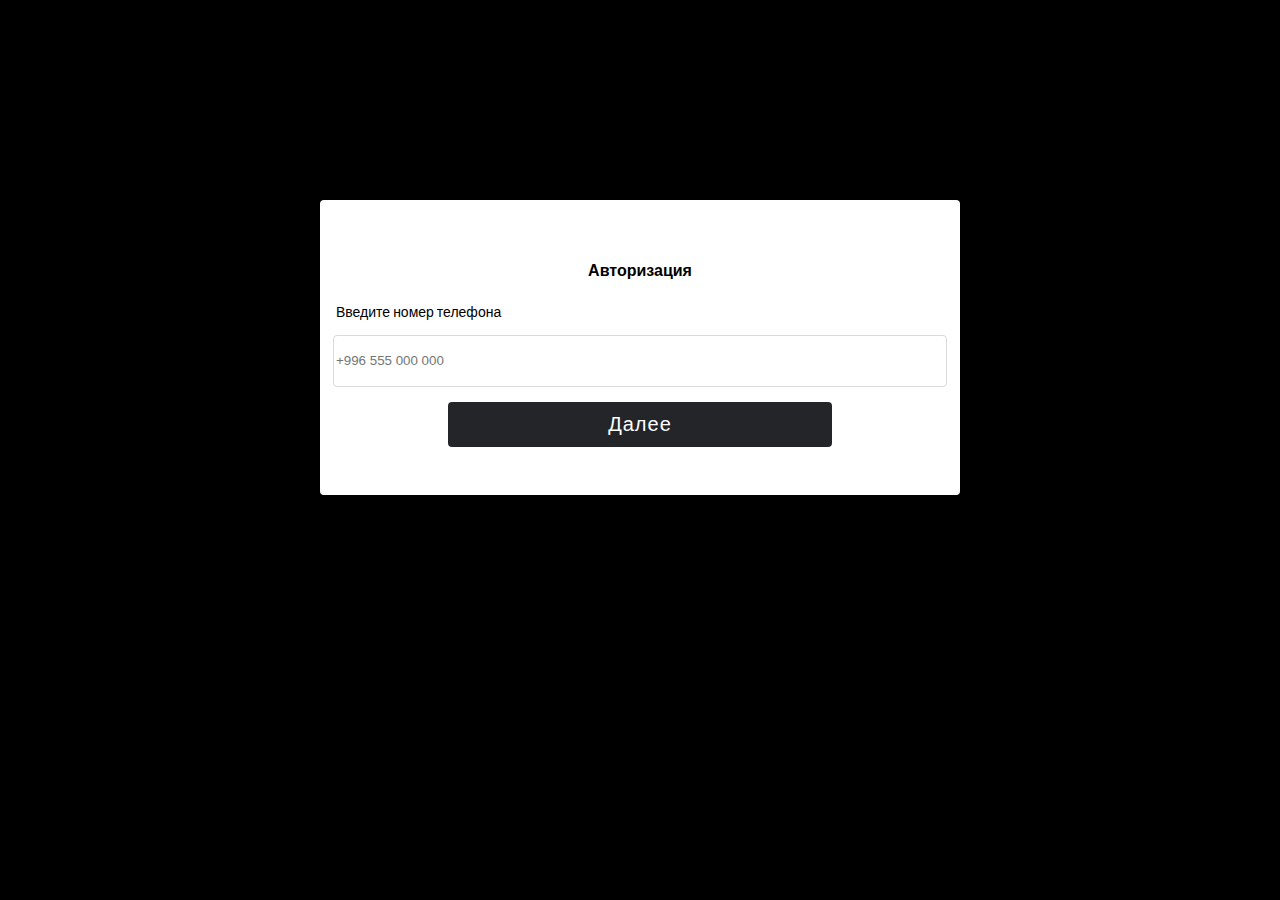
<file: index.html>
<!DOCTYPE html>
<html lang="en">
<head>
    <meta charset="UTF-8">
    <meta http-equiv="X-UA-Compatible" content="IE=edge">
    <meta name="viewport" content="width=device-width, initial-scale=1.0">
    <title>MegaStore</title>
    <link rel="preconnect" href="https://fonts.googleapis.com">
    <link rel="preconnect" href="https://fonts.gstatic.com" crossorigin>
    <link href="https://fonts.googleapis.com/css2?family=Sora:wght@400;600&display=swap" rel="stylesheet">
    <link rel="stylesheet" href="style.css">
</head>
<body>
    <section class="form_authorization">
       <div>
        <h4>Авторизация </h4>
        <p>Введите номер телефона</p>
        <input class="form_enter_number" type="tel" placeholder="+996 555 000 000">
        <a href="./about.html"><button>Далее</button></a>
       </div>
    </section>
</body>
</html>
</file>
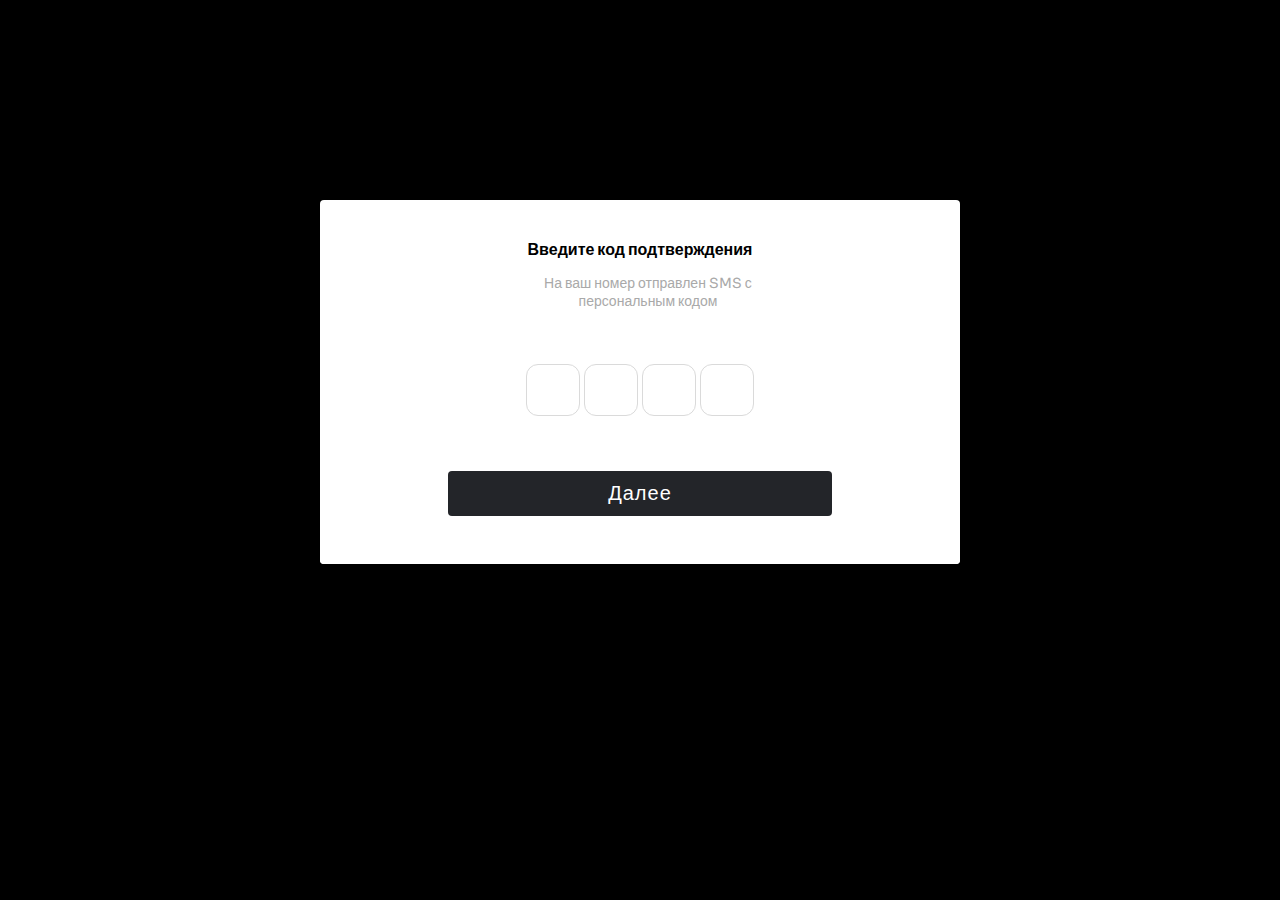
<file: about.html>
<!DOCTYPE html>
<html lang="en">
<head>
    <meta charset="UTF-8">
    <meta http-equiv="X-UA-Compatible" content="IE=edge">
    <meta name="viewport" content="width=device-width, initial-scale=1.0">
    <title>MegaStore</title>
    <link rel="preconnect" href="https://fonts.googleapis.com">
    <link rel="preconnect" href="https://fonts.gstatic.com" crossorigin>
    <link href="https://fonts.googleapis.com/css2?family=Sora:wght@400;600&display=swap" rel="stylesheet">
    <link rel="stylesheet" href="style.css">
</head>
<body>
    <section class="form_verification">
        <div>
            <h4>Введите код подтверждения </h4>
            <p>На ваш номер отправлен SMS с <br> персональным кодом</p>
            <span>
                <input class="form_password" type="number">
                <input class="form_password" type="number">
                <input class="form_password" type="number">
                <input class="form_password" type="number">
            </span>
        <div class="align_center">         
            <a href="./main.html"><button>Далее</button></a>
        </div>
        </div>
    </section>
</body>
</html>
</file>
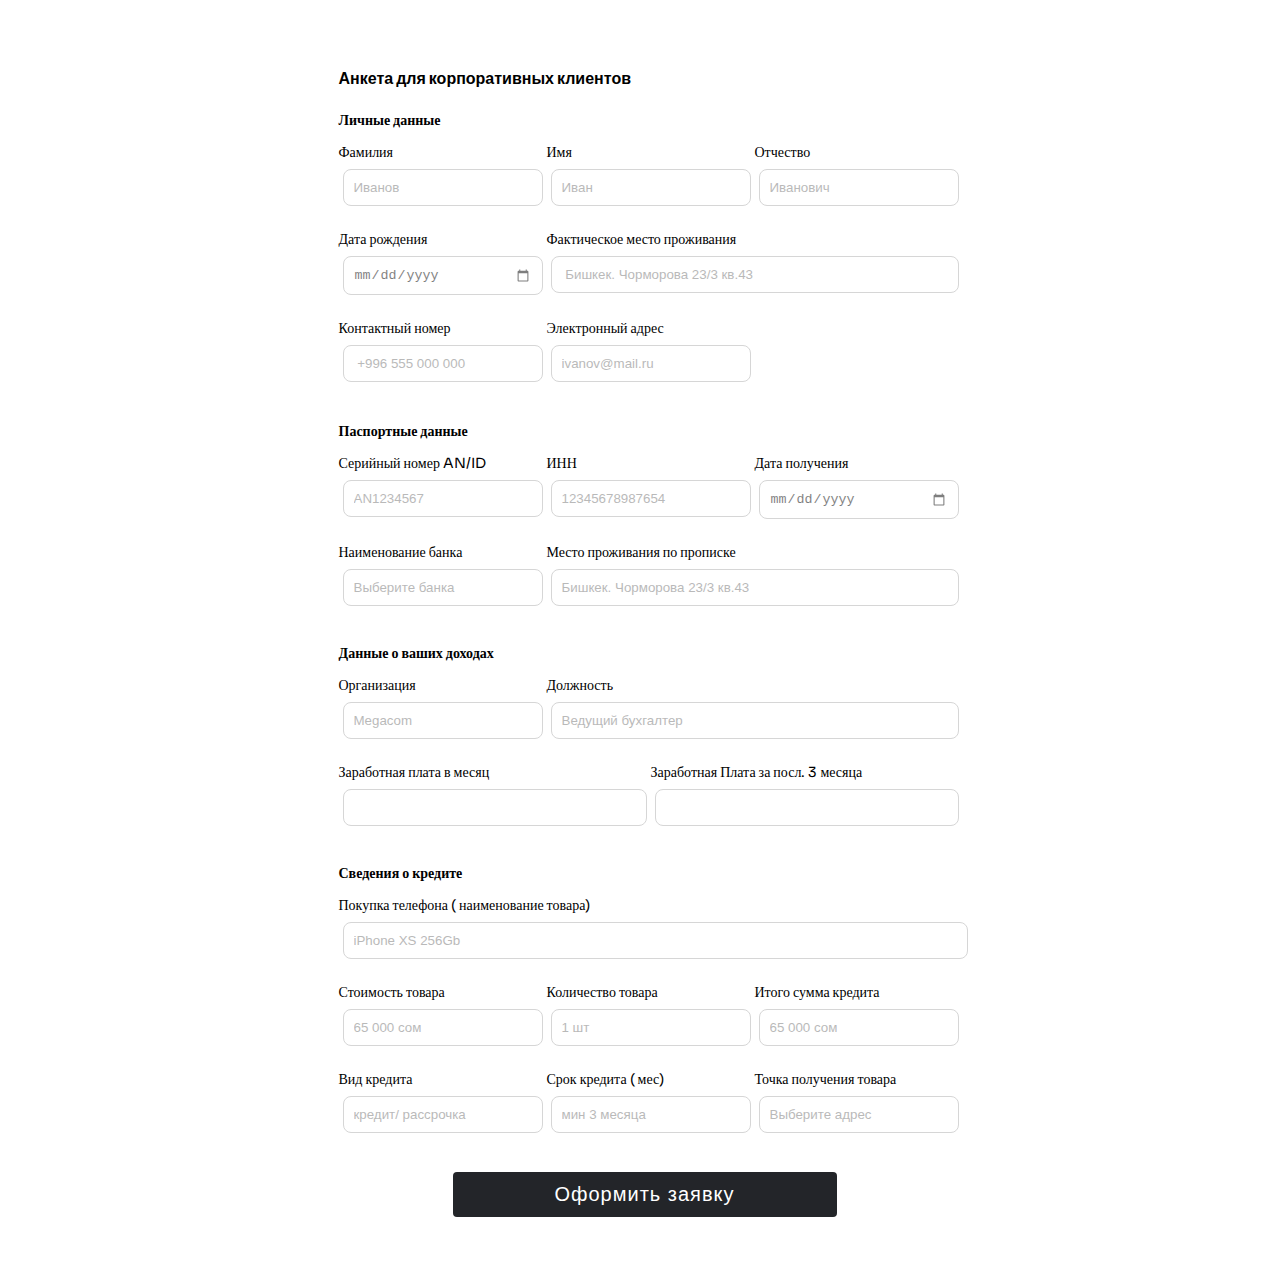
<file: application.html>
<!DOCTYPE html>
<html lang="en">

<head>
    <meta charset="UTF-8">
    <meta http-equiv="X-UA-Compatible" content="IE=edge">
    <meta name="viewport" content="width=device-width, initial-scale=1.0">
    <title>MegaStore</title>
    <link rel="preconnect" href="https://fonts.googleapis.com">
    <link rel="preconnect" href="https://fonts.gstatic.com" crossorigin>
    <link href="https://fonts.googleapis.com/css2?family=Sora:wght@400;600&display=swap" rel="stylesheet">
    <link rel="stylesheet" href="style.css">
</head>

<body class="body_6_page">
    <section>
        <div class="form_container pl30">

            <form action="">
                <h4>Анкета для корпоративных клиентов</h4>
                <h3>Личные данные</h3>
                <div class="wrapper_nowrap">
                    <div class="wrapper_cell_flex">
                        <div class="wrapper_cell">
                            <label for="last_name">Фамилия </label>
                            <input class="width_200 form_cell" type="text" id="surname" placeholder="Иванов ">
                        </div>
                    </div>
                    <div class="wrapper_cell_flex">
                        <div class="wrapper_cell">
                            <label for="name">Имя </label>
                            <input class="width_200 form_cell" type="text" id="name" placeholder="Иван">
                        </div>
                    </div>
                    <div class="wrapper_cell_flex">
                        <div class="wrapper_cell">
                            <label for="surname ">Отчество </label>
                            <input class="width_200 form_cell" type="text" id="surname" placeholder="Иванович ">
                        </div>
                    </div>
                </div>
                <div class="wrapper_nowrap">
                    <div class="wrapper_cell">
                        <label for="date_of_birth ">Дата рождения</label>
                        <input class="width_200 form_cell" type="date" id="date_of_birth " placeholder="12.12.2021 ">
                    </div>
                    <div class="wrapper_cell">
                        <label for=" address">Фактическое место проживания</label>
                        <input class="width_408 form_cell" type="text" id="address "
                            placeholder=" Бишкек. Чорморова 23/3 кв.43">
                    </div>
                </div>
                <div class="wrapper_nowrap">
                    <div class="wrapper_cell">
                        <label for="contact_tel">Контактный номер</label>
                        <input class="width_200 form_cell" type="tel" id=" contact_tel" placeholder=" +996 555 000 000">
                    </div>
                    <div class="wrapper_cell">
                        <label for=" email">Электронный адрес</label>
                        <input class="width_200 form_cell" type="email" id=" email" placeholder="ivanov@mail.ru ">
                    </div>
                </div>

                <div class="wrapper_cell">

                </div>

                <div>
                    <h3>Паспортные данные</h3>
                    <div class="wrapper_nowrap">
                        <div class="wrapper_cell">
                            <label for="AN_ID">Серийный номер AN/ID</label>
                            <input class="width_200 form_cell" type="text" id="AN_ID" placeholder="AN1234567">
                        </div>
                        <div class="wrapper_cell">
                            <label for="inn">ИНН</label>
                            <input class="width_200 form_cell" type="text" id="inn" placeholder="12345678987654">
                        </div>
                        <div class="wrapper_cell">
                            <label for="date_of_receipt">Дата получения</label>
                            <input class="width_200 form_cell" type="date" id="date_of_receipt"
                                placeholder="12.12.2021">
                        </div>
                    </div>
                    <div class="wrapper_nowrap">
                        <div class="wrapper_cell">
                            <label for="bank_name">Наименование банка</label>
                            <input class="form_cell width_200" list="bank_name" name="bank_name_choice"
                                placeholder="Выберите банка" />
                            <datalist id="bank_name">
                                <option value="1"></option>
                                <option value="2"></option>
                                <option value="3"></option>
                                <option value="4"></option>
                                <option value="5"></option>
                            </datalist>
                        </div>
                        <div class="wrapper_cell">
                            <label for="registred_address">Место проживания по прописке</label>
                            <input class="width_408 form_cell" type="tel" id="registred_address"
                                placeholder="Бишкек. Чорморова 23/3 кв.43">
                        </div>
                    </div>
                </div>
                <div>
                    <h3>Данные о ваших доходах</h3>
                    <div class="wrapper_nowrap">
                        <div class="wrapper_cell">
                            <label for="org">Организация</label>
                            <input class="width_200 form_cell" type="text" id="org" placeholder="Megacom">
                        </div>
                        <div class="wrapper_cell">
                            <label for="post">Должность</label>
                            <input class="width_408 form_cell" type="text" id="post" placeholder="Ведущий бухгалтер">
                        </div>
                    </div>
                    <div class="wrapper_nowrap">
                        <div class="wrapper_cell">
                            <label for="wage_per_month">Заработная плата в месяц</label>
                            <input class="width_304 form_cell" type="text" id="wage_per_month" placeholder=" ">
                        </div>
                        <div class="wrapper_cell">
                            <label for="wage_per_3month">Заработная Плата за посл. 3 месяца</label>
                            <input class="width_304 form_cell" type="text" id="wage_per_3month" placeholder=" ">
                        </div>
                    </div>
                </div>
                <div>
                    <h3>Сведения о кредите</h3>
                    <div class="wrapper_cell">
                        <label for="product_name">Покупка телефона ( наименование товара)</label>
                        <input class="width_625 form_cell" type="text" id="product_name" placeholder="iPhone XS 256Gb">
                    </div>

                    <div class="wrapper_nowrap">
                        <div class="wrapper_cell">
                            <label for="product_price">Стоимость товара</label>
                            <input class="width_200 form_cell" type="text" id="product_price" placeholder="65 000 сом">
                        </div>
                        <div class="wrapper_cell">
                            <label for="product_quantity">Количество товара</label>
                            <input class="width_200 form_cell" type="number" id="product_quantity" placeholder="1 шт">
                        </div>
                        <div class="wrapper_cell">
                            <label for="credit_sum">Итого сумма кредита</label>
                            <input class="width_200 form_cell" type="text" id="credit_sum" placeholder="65 000 сом">
                        </div>
                    </div>
                    <div class="wrapper_nowrap">
                        <div class="wrapper_cell">
                            <label for="type_credit">Вид кредита </label>
                            <input class="form_cell width_200" list="type_credit" name="type_credit_choice"
                                placeholder="кредит/ рассрочка" />
                            <datalist id="type_credit">
                                <option value="1"></option>
                                <option value="2"></option>
                                <option value="3"></option>
                                <option value="4"></option>
                                <option value="5"></option>
                            </datalist>
                        </div>
                        <div class="wrapper_cell">
                            <label for="type_credit">Срок кредита ( мес)</label>
                            <input class="form_cell width_200" list="type_credit" name="type_credit_choice"
                                placeholder="мин 3 месяца" />
                            <datalist id="type_credit">
                                <option value="1"></option>
                                <option value="2"></option>
                                <option value="3"></option>
                                <option value="4"></option>
                                <option value="5"></option>
                            </datalist>
                        </div>
                        <div class="wrapper_cell">
                            <label for="type_credit">Точка получения товара</label>
                            <input class="form_cell width_200" list="type_credit" name="type_credit_choice"
                                placeholder="Выберите адрес" />
                            <datalist id="type_credit">
                                <option value="1"></option>
                                <option value="2"></option>
                                <option value="3"></option>
                                <option value="4"></option>
                                <option value="5"></option>
                            </datalist>
                        </div>
                    </div>
                    <button><a href="#"></a> Оформить заявку</button>
                </div>
            </form>
        </div>
    </section>
</body>

</html>
</file>
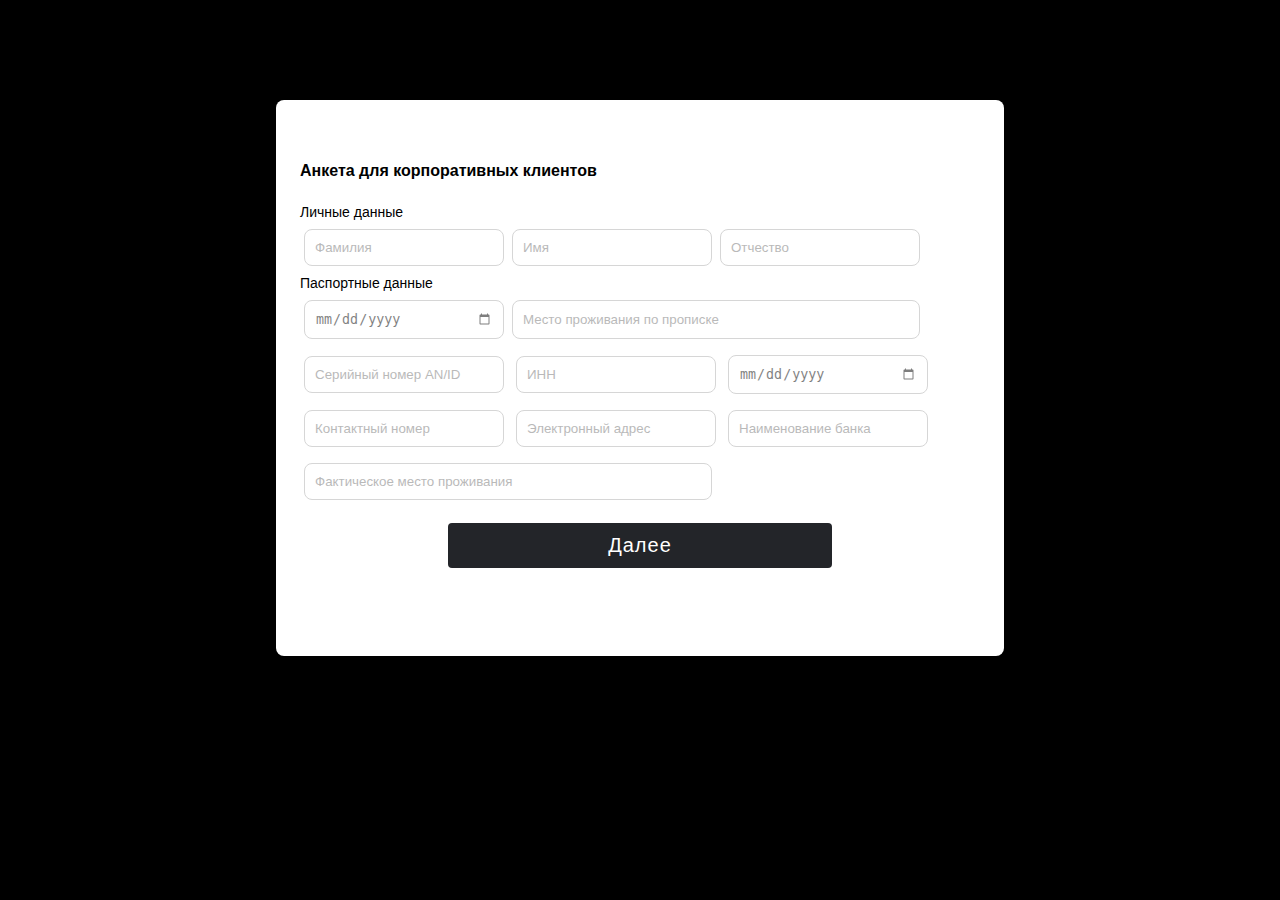
<file: main.html>
<!DOCTYPE html>
<html lang="en">
<head>
    <meta charset="UTF-8">
    <meta http-equiv="X-UA-Compatible" content="IE=edge">
    <meta name="viewport" content="width=device-width, initial-scale=1.0">
    <title>MegaStore</title>
    <link rel="stylesheet" href="style.css">
</head>
<body>
    <section class="form_application">
       <div class="container">
            <h4>Анкета  для корпоративных клиентов</h4>
            <div>
            <label for="label"><p>Личные данные</p></label>
               <span class="nowrap">
                <input class="form_cell width_200" class="label" type="text" placeholder="Фамилия">
                <input class="form_cell width_200" type="text" placeholder="Имя">
                <input class="form_cell width_200" type="text" placeholder="Отчество">
               </span>
            </div>
            <div >
            <label for="label"><p>Паспортные данные</p></label>
           <span class="nowrap">
             <input class="form_cell width_200" class="label" type="date" placeholder="Дата рождения">
            <input class="form_cell width_408" type="text" placeholder="Место проживания по прописке">
           </span>
           <input class="form_cell width_200" type="text" placeholder="Серийный номер AN/ID">
            <input class="form_cell width_200" type="text" placeholder="ИНН">
            <input class="form_cell width_200" type="date" placeholder="Дата получения">
            <input class="form_cell width_200" type="tel" placeholder="Контактный номер">
            <input class="form_cell width_200" type="email" placeholder="Электронный адрес">
                <input  class="form_cell width_200" list="banks" id="bank_choice" name="bank_choice" placeholder="Наименование банка" />
                <datalist id="banks">
                <option value="1"></option>
                <option value="2"></option>
                <option value="3"></option>
                <option value="4"></option>
                <option value="5"></option>
                </datalist>
             <input class="form_cell width_408" type="text" placeholder="Фактическое место проживания"> 
             <div class="align_center">         
                <a href="./page.html"><button>Далее</button></a>
            </div>
            </div>
       </div>
    </section>

</body>
</html>
</file>
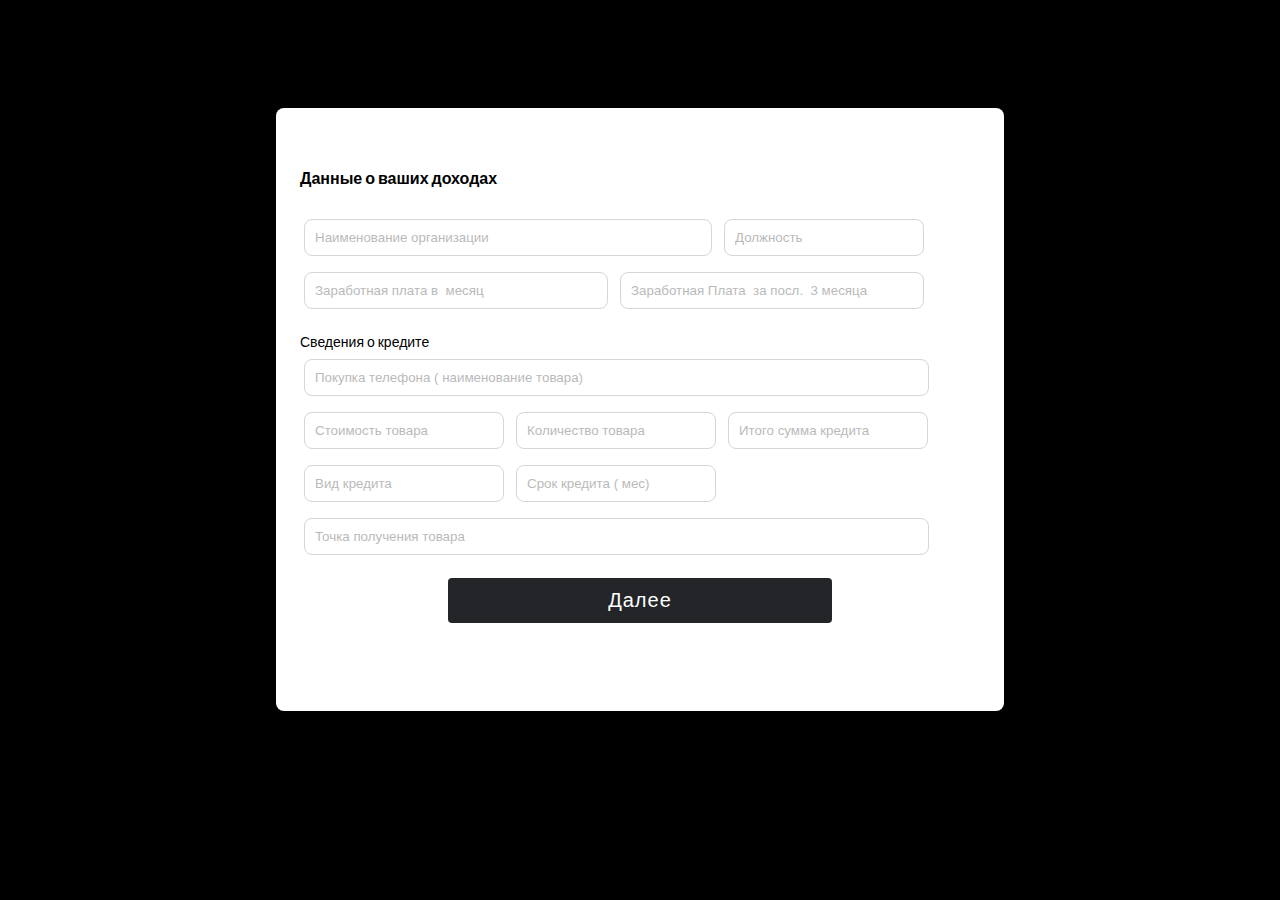
<file: page.html>
<!DOCTYPE html>
<html lang="en">

<head>
    <meta charset="UTF-8">
    <meta http-equiv="X-UA-Compatible" content="IE=edge">
    <meta name="viewport" content="width=device-width, initial-scale=1.0">
    <title>MegaStore</title>
    <link rel="preconnect" href="https://fonts.googleapis.com">
    <link rel="preconnect" href="https://fonts.gstatic.com" crossorigin>
    <link href="https://fonts.googleapis.com/css2?family=Sora:wght@400;600&display=swap" rel="stylesheet">
    <link rel="stylesheet" href="style.css">
</head>

<body>
    <section>
        <div class="container mt100">
            <h4>Данные о ваших доходах</h4>
            <div>
                <input class="form_cell width_408" type="text" placeholder="Наименование организации">
                <input class="form_cell width_200" type="text" placeholder="Должность">
                <input class="form_cell width_304" type="text" placeholder="Заработная плата в  месяц">
                <input class="form_cell width_304" type="text" placeholder="Заработная Плата  за посл.  3 месяца">
            </div>
            <div class="mt16">
                <label for="label">
                    <p>Сведения о кредите</p>
                </label>
                <input class="form_cell width_625" type="text" placeholder="Покупка телефона ( наименование товара)">
                <input class="form_cell width_200" type="text" placeholder="Стоимость товара">
                <input class="form_cell width_200" type="text" placeholder="Количество товара">
                <input class="form_cell width_200" type="text" placeholder="Итого сумма кредита">
                <input class="form_cell width_200" list="credit_types" name="credit_type_choice"
                    placeholder="Вид кредита" />
                <datalist id="credit_types">
                    <option value="1"></option>
                    <option value="2"></option>
                    <option value="3"></option>
                    <option value="4"></option>
                    <option value="5"></option>
                </datalist>
                <input class="form_cell width_200" list="credit_terms" name="credit_terms"
                    placeholder="Срок кредита ( мес)" />
                <datalist id="credit_terms">
                    <option value="1"></option>
                    <option value="2"></option>
                    <option value="3"></option>
                    <option value="4"></option>
                    <option value="5"></option>
                </datalist>
                <input class="form_cell width_625" list="pick-up_point" name="pick-up_point"
                    placeholder="Точка получения товара" />
                <datalist id="pick-up_point">
                    <option value="1"></option>
                    <option value="2"></option>
                    <option value="3"></option>
                    <option value="4"></option>
                    <option value="5"></option>
                </datalist>
                <div class="align_center">
                    <a href="#"><button>Далее</button></a>
                </div>
            </div>
        </div>
    </section>
</body>

</html>
</file>
<file: style.css>
body {
    /* width: 100%;
    height: 100vh;
    margin: 0px; */
    background-color: #000000;
}

.mt16{
    margin-top: 16px;
}

.mt100{
    margin-top: 100px;
}

.pl30{
    padding-left: 30px;
}    

.width_200 {
    width: 200px;

}

.width_408 {
    width: 408px;
}

.width_304 {
    width: 304px;
}

.width_625 {
    width: 625px;
}

.form_authorization {
    margin-top: 200px;
}

.form_authorization div {
    text-align: center;
    width: 640px;
    background: #FFFFFF;
    border-radius: 4px;
}

section{
    display: flex;
    align-items: center;
    justify-content: center;
}

h4 {
    font-family: 'Sora', sans-serif;
    font-weight: 600;
    font-size: 16px;
    line-height: 20px;
    color: #000000;
    padding-top: 40px;

}

h3{
    font-family: 'Sora';
    font-weight: 600;
    font-size: 14px;
    line-height: 18px;
    color: #000000;
}

p {
    font-family: 'Sora', sans-serif;
    font-size: 14px;
    line-height: 18px;
    color: #000000;
    text-align: left;
    padding-left: 16px;
}

.form_enter_number {
    width: 608px;
    height: 48px;
    border: 0.5px solid #DADADA;
    border-radius: 4px;
}

button {
    width: 384px;
    background: #232529;
    border-radius: 4px;
    font-size: 20px;
    line-height: 25px;
    letter-spacing: 1px;
    color: #FFFFFF;
    margin: 15px 0 48px;
    padding: 10px 0;
    border: none;
}

button:hover {
    background-color: #545556;
    transition: background-color 0.3s;
}

/* *************************************** */

.form_verification {
    margin-top: 200px;
}

.form_verification div {
    text-align: center;
    width: 640px;
    background: #FFFFFF;
    border-radius: 4px;
    display: flex;
    align-items: center;
    justify-content: center;
    flex-direction: column;
}

.form_verification p {
    color: #A9A9A9;
    text-align: center;
}



.form_verification h4 {
    margin: 0;
}

.form_password {
    width: 48px;
    height: 48px;
    background: #FFFFFF;
    border: 0.5px solid #DADADA;
    border-radius: 12px;
    margin: 40px 0;
}

/* ***************************** */

.form_application {
    margin-top: 100px;
    display: flex;
    justify-content: center;
    align-items: center;
}

/* .form_application div{
    padding-top: 16px;
} */

.container {
    width: 680px;
    background: #FFFFFF;
    box-shadow: 0px 6px 24px rgba(0, 0, 0, 0.1);
    border-radius: 8px;
    padding: 0 24px 40px;
    display: flex;
    flex-direction: column;
}

.form_cell{
    box-sizing: border-box;
    opacity: 0.5;
    border: 0.5px solid #AEAEAE;
    border-radius: 8px;
    padding: 10px;
    margin: 8px 4px;
}

.nowrap {
    display: flex;
    flex-wrap: nowrap;
}

.container p {
    padding: 0;
    margin: 0;
}

.align_center {
    display: flex;
    align-items: center;
    justify-content: center;
}

/* ************************* */

.body_6_page{
    background-color: white;
}

.form_container button{
    margin-left: 114px;
}

.wrapper_cell{
    
    display: block;
    margin-bottom: 16px;
}

label{
    display: block;
    font-family: 'Sora';
    font-weight: 400;
    font-size: 14px;
    line-height: 18px;
    color: #000000;

}

.wrapper_cell_flex{
    display: flex;
}

.wrapper_nowrap{
    display: flex;

}
</file>
